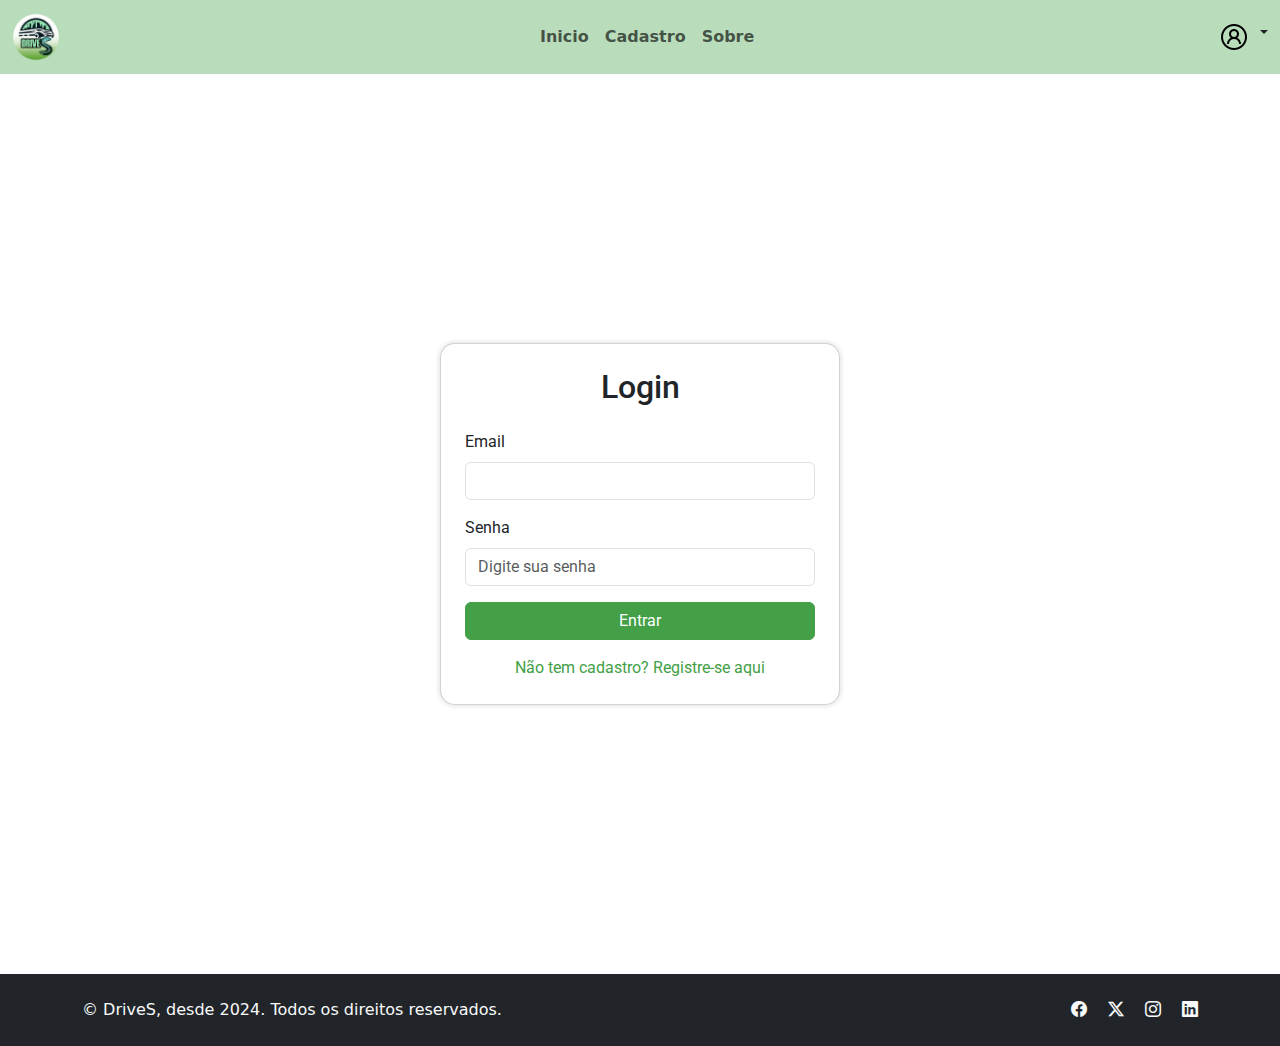
<file: login.html>
<!DOCTYPE html>
<html lang="pt-br">

<head>
    <meta charset="UTF-8">
    <meta name="viewport" content="width=device-width, initial-scale=1.0">
    <!--CSS do Bootstrap via CDN-->
    <link href="https://cdn.jsdelivr.net/npm/bootstrap@5.3.3/dist/css/bootstrap.min.css" rel="stylesheet"
        integrity="sha384-QWTKZyjpPEjISv5WaRU9OFeRpok6YctnYmDr5pNlyT2bRjXh0JMhjY6hW+ALEwIH" crossorigin="anonymous">
    <!--Icones do Bootstrap via CDN-->
    <link rel="stylesheet" href="https://cdn.jsdelivr.net/npm/bootstrap-icons@1.11.3/font/bootstrap-icons.min.css">
    <!--CSS Proprio-->
    <link rel="stylesheet" href="assets/css/login.css" type="text/css">
    <title>DriveS - Login</title>
</head>

<body>
    <header>
        <nav class="navbar navbar-expand-lg navbar-custom">
            <div class="container-fluid">
                <!-- Logo da empresa -->
                <a class="navbar-brand" href="index.html">
                    <img src="assets/images/logotipo.png" alt="Logo" title="homepage" class="d-inline-block align-top">
                </a>
                <!-- Links de navegação -->
                <div class="collapse navbar-collapse justify-content-center" id="navbarNav">
                    <ul class="navbar-nav">
                        <li class="nav-item">
                            <a class="nav-link" aria-current="page" href="index.html">Inicio</a>
                        </li>
                        <li class="nav-item">
                            <a class="nav-link" href="registro.html">Cadastro</a>
                        </li>
                        <li class="nav-item" id="vagasNavItem">
                            <a class="nav-link" href="busca-vaga.html">Buscar Vagas</a>
                        </li>
                        <li class="nav-item">
                            <a class="nav-link" href="sobre.html">Sobre</a>
                        </li>
                    </ul>
                </div>
                <!-- Imagem de login com dropdown -->
                <div class="dropdown ms-auto" id="loginDropdown">
                    <a class="nav-link dropdown-toggle" href="#" id="navbarDropdown" role="button"
                        data-bs-toggle="dropdown" aria-expanded="false">
                        <img src="assets/icons/profile.png" alt="Login" class="d-inline-block align-top">
                    </a>
                    <ul class="dropdown-menu dropdown-menu-end" aria-labelledby="navbarDropdown" id="dropdownMenu">
                        <!-- Links de navegação em telas pequenas -->
                        <li class="d-lg-none"><a class="dropdown-item" href="index.html">Inicio</a></li>
                        <li class="d-lg-none"><a class="dropdown-item" href="registro.html">Cadastro</a></li>
                        <li class="d-lg-none"><a class="dropdown-item" href="busca-vaga.html">Buscar Vagas</a></li>
                        <li class="d-lg-none"><a class="dropdown-item" href="sobre.html">Sobre</a></li>
                        <li class="d-lg-none">
                            <hr class="dropdown-divider">
                        </li>
                        <!-- Links de perfil e configurações -->
                        <li id="loginItem"><a class="dropdown-item" href="login.html">Login</a></li>
                        <li id="profileItem"><a class="dropdown-item" href="#">Perfil</a></li>
                        <li id="settingsItem"><a class="dropdown-item" href="#">Configuração</a></li>
                        <li id="dividerItem">
                            <hr class="dropdown-divider">
                        </li>
                        <li id="logoutItem"><a class="dropdown-item" href="#">Logout</a></li>
                    </ul>
                </div>
            </div>
        </nav>
    </header>

    <main>
        <div class="container d-flex justify-content-center align-items-center vh-100">
            <div class="card p-4" style="max-width: 400px; width: 100%;">
                <h2 class="card-title text-center mb-4">Login</h2>
                <form>
                    <div class="mb-3">
                        <label for="email" class="form-label">Email</label>
                        <input type="email" class="form-control" id="email-login" name="email"
                            pattern="[a-zA-Z0-9._%+-]+@[a-zA-Z0-9.-]+\.[a-zA-Z]{2,}" required>
                    </div>
                    <div class="mb-3">
                        <label for="senha" class="form-label">Senha</label>
                        <input type="password" class="form-control" id="senha-login" placeholder="Digite sua senha" maxlength="8"
                            required>
                    </div>
                    <div class="d-grid">
                        <button type="submit" class="btn btn-primary">Entrar</button>
                    </div>
                    <div class="mt-3 text-center">
                        <a href="registro.html">Não tem cadastro? Registre-se aqui</a>
                    </div>
                </form>
            </div>
        </div>
    </main>

    <footer class="bg-dark py-4">
        <div class="container d-flex justify-content-between align-items-center">
            <p class="mb-0 text-light text-center">&copy; DriveS, desde 2024. Todos os direitos reservados.</p>
            <div class="social-icons">
                <a href="https://www.facebook.com/" target="_blank" class="text-decoration-none me-3"><i
                        class="bi bi-facebook text-light"></i></a>
                <a href="https://x.com/" target="_blank" class="text-decoration-none me-3"><i
                        class="bi bi-twitter-x text-light"></i></a>
                <a href="https://www.instagram.com/" target="_blank" class="text-decoration-none me-3"><i
                        class="bi bi-instagram text-light"></i></a>
                <a href="https://br.linkedin.com/" target="_blank" class="text-decoration-none"><i
                        class="bi bi-linkedin text-light"></i></a>
            </div>
        </div>
    </footer>

    <!--jQuerry via CDN-->
    <script src="https://code.jquery.com/jquery-3.7.1.js"
        integrity="sha256-eKhayi8LEQwp4NKxN+CfCh+3qOVUtJn3QNZ0TciWLP4=" crossorigin="anonymous"></script>
    <!--Javascript e Pooper do Bootstrap via CDN-->
    <script src="https://cdn.jsdelivr.net/npm/bootstrap@5.3.3/dist/js/bootstrap.bundle.min.js"
        integrity="sha384-YvpcrYf0tY3lHB60NNkmXc5s9fDVZLESaAA55NDzOxhy9GkcIdslK1eN7N6jIeHz"
        crossorigin="anonymous"></script>
    <!--Meu Script personalizado-->
    <script src="assets/js/global.js"></script>
    <script src="assets/js/login.js"></script>
</body>

</html>
</file>
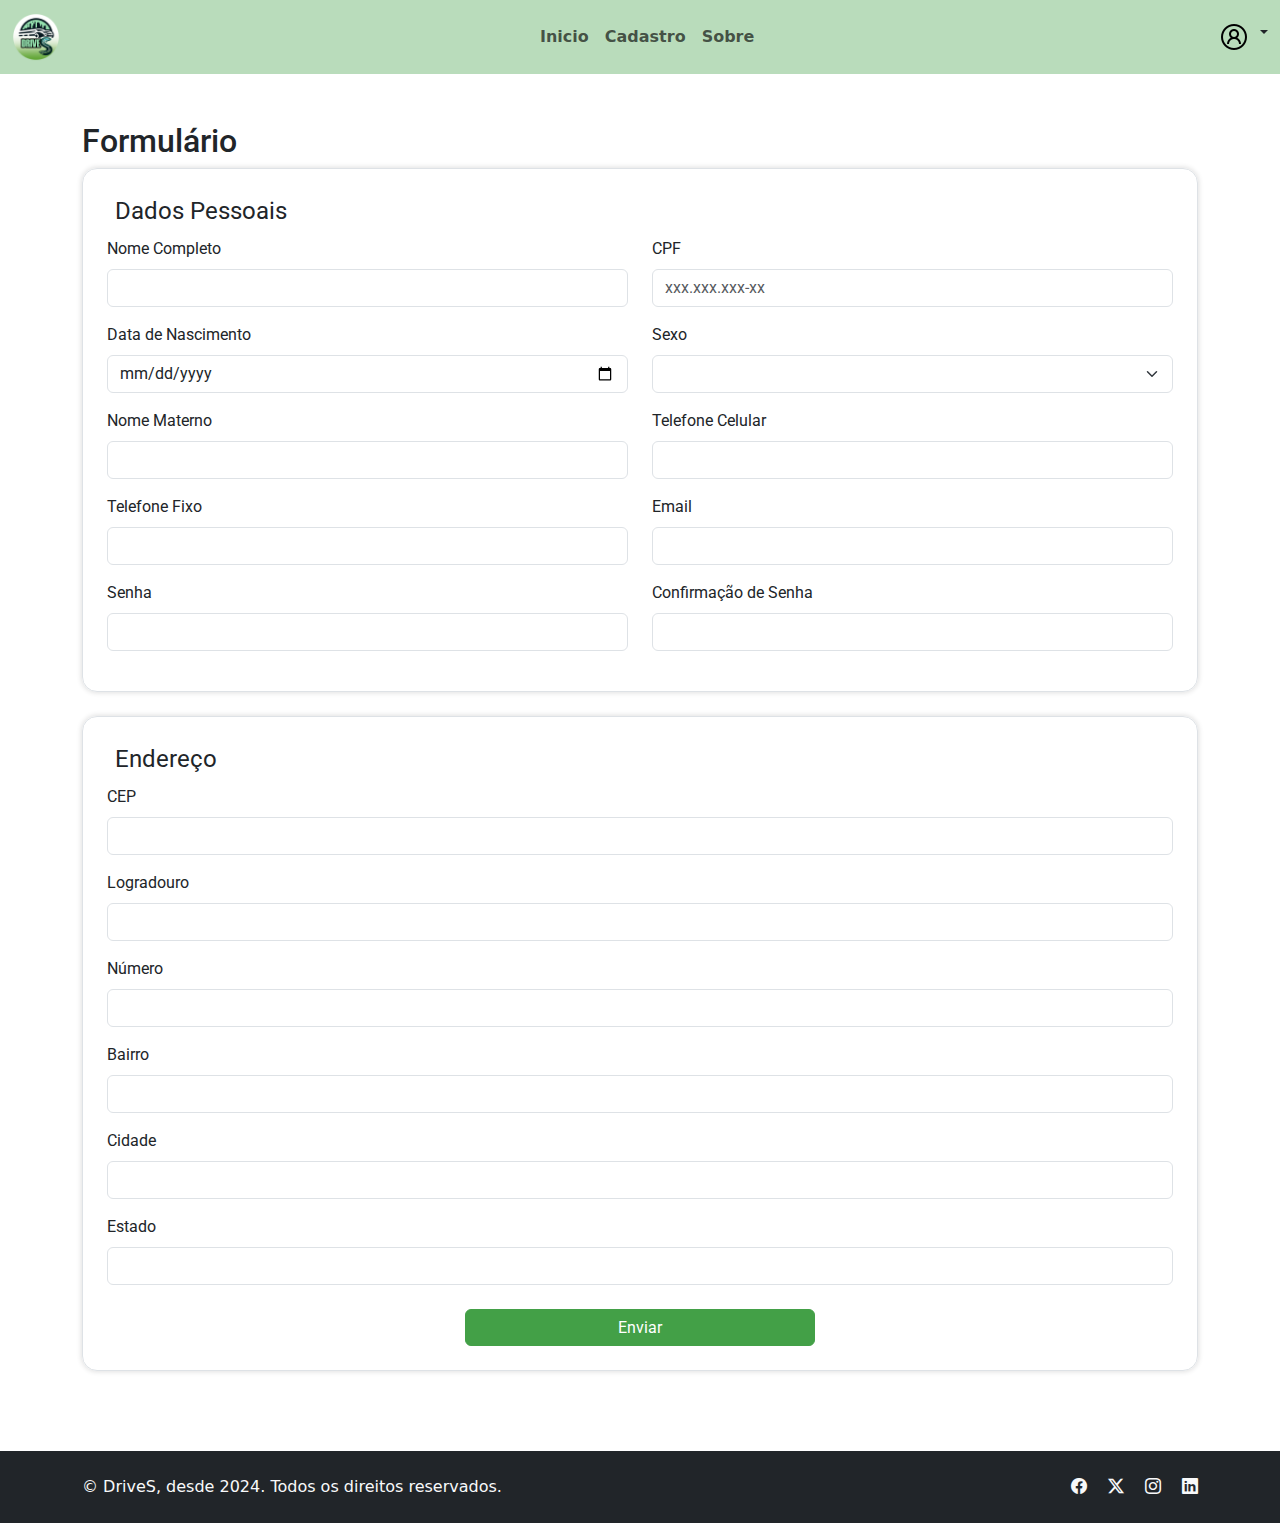
<file: registro.html>
<!DOCTYPE html>
<html lang="pt-br">

<head>
    <meta charset="UTF-8">
    <meta name="viewport" content="width=device-width, initial-scale=1.0">
    <!--CSS do Bootstrap via CDN-->
    <link href="https://cdn.jsdelivr.net/npm/bootstrap@5.3.3/dist/css/bootstrap.min.css" rel="stylesheet"
        integrity="sha384-QWTKZyjpPEjISv5WaRU9OFeRpok6YctnYmDr5pNlyT2bRjXh0JMhjY6hW+ALEwIH" crossorigin="anonymous">
    <!--Icones do Bootstrap via CDN-->
    <link rel="stylesheet" href="https://cdn.jsdelivr.net/npm/bootstrap-icons@1.11.3/font/bootstrap-icons.min.css">
    <!--CSS Proprio-->
    <link rel="stylesheet" href="assets/css/registro.css" type="text/css">
    <title>DriveS - Cadastro</title>
</head>

<body>
    <header>
        <nav class="navbar navbar-expand-lg navbar-custom">
            <div class="container-fluid">
                <!-- Logo da empresa -->
                <a class="navbar-brand" href="index.html">
                    <img src="assets/images/logotipo.png" alt="Logo" title="homepage" class="d-inline-block align-top">
                </a>
                <!-- Links de navegação -->
                <div class="collapse navbar-collapse justify-content-center" id="navbarNav">
                    <ul class="navbar-nav">
                        <li class="nav-item">
                            <a class="nav-link" aria-current="page" href="index.html">Inicio</a>
                        </li>
                        <li class="nav-item">
                            <a class="nav-link" href="registro.html">Cadastro</a>
                        </li>
                        <li class="nav-item" id="vagasNavItem">
                            <a class="nav-link" href="busca-vaga.html">Buscar Vagas</a>
                        </li>
                        <li class="nav-item">
                            <a class="nav-link" href="sobre.html">Sobre</a>
                        </li>
                    </ul>
                </div>
                <!-- Imagem de login com dropdown -->
                <div class="dropdown ms-auto" id="loginDropdown">
                    <a class="nav-link dropdown-toggle" href="#" id="navbarDropdown" role="button"
                        data-bs-toggle="dropdown" aria-expanded="false">
                        <img src="assets/icons/profile.png" alt="Login" class="d-inline-block align-top">
                    </a>
                    <ul class="dropdown-menu dropdown-menu-end" aria-labelledby="navbarDropdown" id="dropdownMenu">
                        <!-- Links de navegação em telas pequenas -->
                        <li class="d-lg-none"><a class="dropdown-item" href="index.html">Inicio</a></li>
                        <li class="d-lg-none"><a class="dropdown-item" href="registro.html">Cadastro</a></li>
                        <li class="d-lg-none"><a class="dropdown-item" href="busca-vaga.html">Buscar Vagas</a></li>
                        <li class="d-lg-none"><a class="dropdown-item" href="sobre.html">Sobre</a></li>
                        <li class="d-lg-none">
                            <hr class="dropdown-divider">
                        </li>
                        <!-- Links de perfil e configurações -->
                        <li id="loginItem"><a class="dropdown-item" href="login.html">Login</a></li>
                        <li id="profileItem"><a class="dropdown-item" href="#">Perfil</a></li>
                        <li id="settingsItem"><a class="dropdown-item" href="#">Configuração</a></li>
                        <li id="dividerItem">
                            <hr class="dropdown-divider">
                        </li>
                        <li id="logoutItem"><a class="dropdown-item" href="#">Logout</a></li>
                    </ul>
                </div>
            </div>
        </nav>
    </header>


    <main>
        <div class="container mt-5">
            <h2>Formulário</h2>
            <form id="registroForm">
                <!-- Formulário de Dados Pessoais -->
                <fieldset class="border p-4 mb-4">
                    <legend class="w-auto px-2">Dados Pessoais</legend>
                    <div class="row">
                        <div class="col-md-6 mb-3">
                            <label for="nome" class="form-label">Nome Completo</label>
                            <input type="text" class="form-control" id="nome" name="nome" minlength="15" maxlength="60"
                                required>
                        </div>
                        <div class="col-md-6 mb-3">
                            <label for="cpf" class="form-label">CPF</label>
                            <input type="text" class="form-control" id="cpf" name="cpf" placeholder="xxx.xxx.xxx-xx"
                                required>
                        </div>
                        <div class="col-md-6 mb-3">
                            <label for="data_nascimento" class="form-label">Data de Nascimento</label>
                            <input type="date" class="form-control" id="data_nascimento" name="data_nascimento"
                                required>
                        </div>
                        <div class="col-md-6 mb-3">
                            <label for="gender" class="form-label">Sexo</label>
                            <select class="form-select" id="genero" name="genero" required>
                                <option value="" disabled selected></option>
                                <option value="male">Masculino</option>
                                <option value="female">Feminino</option>
                                <option value="other">Outro</option>
                            </select>
                        </div>

                        <div class="col-md-6 mb-3">
                            <label for="nome_materno" class="form-label">Nome Materno</label>
                            <input type="text" class="form-control" id="nome_materno" name="nome_materno" required>
                        </div>
                        <div class="col-md-6 mb-3">
                            <label for="telefone_celular" class="form-label">Telefone Celular</label>
                            <input type="tel" class="form-control" id="telefone_celular" name="telefone_celular"
                                required>
                        </div>
                        <div class="col-md-6 mb-3">
                            <label for="telefone_fixo" class="form-label">Telefone Fixo</label>
                            <input type="tel" class="form-control" id="telefone_fixo" name="telefone_fixo">
                        </div>
                        <div class="col-md-6 mb-3">
                            <label for="email" class="form-label">Email</label>
                            <input type="email" class="form-control" id="email-registro" name="email"
                                pattern="[a-zA-Z0-9._%+-]+@[a-zA-Z0-9.-]+\.[a-zA-Z]{2,}"
                                title="Por favor, insira um endereço de email válido." required>
                        </div>

                        <div class="col-md-6 mb-3">
                            <label for="senha" class="form-label">Senha</label>
                            <input type="password" class="form-control" id="senha-registro" name="senha"
                                pattern="[a-zA-Z]{8}" maxlength="8"
                                title="A senha deve ter exatamente 8 caracteres alfabéticos." required>
                        </div>
                        <div class="col-md-6 mb-3">
                            <label for="confirm_senha" class="form-label">Confirmação de Senha</label>
                            <input type="password" class="form-control" id="confirm_senha" name="confirm_senha"
                                pattern="[a-zA-Z]{8}" maxlength="8"
                                title="A senha deve ter exatamente 8 caracteres alfabéticos." required>
                        </div>
                    </div>
                </fieldset>

                <!-- Formulário de Endereço -->
                <fieldset class="border p-4">
                    <legend class="w-auto px-2">Endereço</legend>
                    <div class="mb-3">
                        <div class="mb-3">
                            <label for="cep" class="form-label">CEP</label>
                            <input type="text" class="form-control" id="cep" name="cep" required>
                        </div>
                        <label for="logradouro" class="form-label">Logradouro</label>
                        <input type="text" class="form-control" id="rua" name="rua" required>
                    </div>
                    <div class="mb-3">
                        <label for="numero" class="form-label">Número</label>
                        <input type="text" class="form-control" id="numero" name="numero" required>
                    </div>
                    <div class="mb-3">
                        <label for="bairro" class="form-label">Bairro</label>
                        <input type="text" class="form-control" id="bairro" name="bairro" required>
                    </div>
                    <div class="mb-3">
                        <label for="cidade" class="form-label">Cidade</label>
                        <input type="text" class="form-control" id="cidade" name="cidade" required>
                    </div>
                    <div class="mb-3">
                        <label for="estado" class="form-label">Estado</label>
                        <input type="text" class="form-control" id="estado" name="estado" required>
                    </div>

                    <div class="text-center mt-4">
                        <button type="submit" class="btn btn-primary">Enviar</button>
                    </div>
                </fieldset>
            </form>
        </div>
    </main>

    <footer class="bg-dark py-4">
        <div class="container d-flex justify-content-between align-items-center">
            <p class="mb-0 text-light text-center">&copy; DriveS, desde 2024. Todos os direitos reservados.</p>
            <div class="social-icons">
                <a href="https://www.facebook.com/" target="_blank" class="text-decoration-none me-3"><i
                        class="bi bi-facebook text-light"></i></a>
                <a href="https://x.com/" target="_blank" class="text-decoration-none me-3"><i
                        class="bi bi-twitter-x text-light"></i></a>
                <a href="https://www.instagram.com/" target="_blank" class="text-decoration-none me-3"><i
                        class="bi bi-instagram text-light"></i></a>
                <a href="https://br.linkedin.com/" target="_blank" class="text-decoration-none"><i
                        class="bi bi-linkedin text-light"></i></a>
            </div>
        </div>
    </footer>

    <!--jQuerry via CDN-->
    <script src="https://code.jquery.com/jquery-3.7.1.js"
        integrity="sha256-eKhayi8LEQwp4NKxN+CfCh+3qOVUtJn3QNZ0TciWLP4=" crossorigin="anonymous"></script>
    <!--Javascript e Pooper do Bootstrap via CDN-->
    <script src="https://cdn.jsdelivr.net/npm/bootstrap@5.3.3/dist/js/bootstrap.bundle.min.js"
        integrity="sha384-YvpcrYf0tY3lHB60NNkmXc5s9fDVZLESaAA55NDzOxhy9GkcIdslK1eN7N6jIeHz"
        crossorigin="anonymous"></script>
    <!--Meu Script personalizado-->
    <script src="assets/js/validacao.js"></script>
    <script src="assets/js/cep.js"></script>
    <script src="assets/js/global.js"></script>
    <script src="assets/js/registro.js"></script>
</body>

</html>
</file>
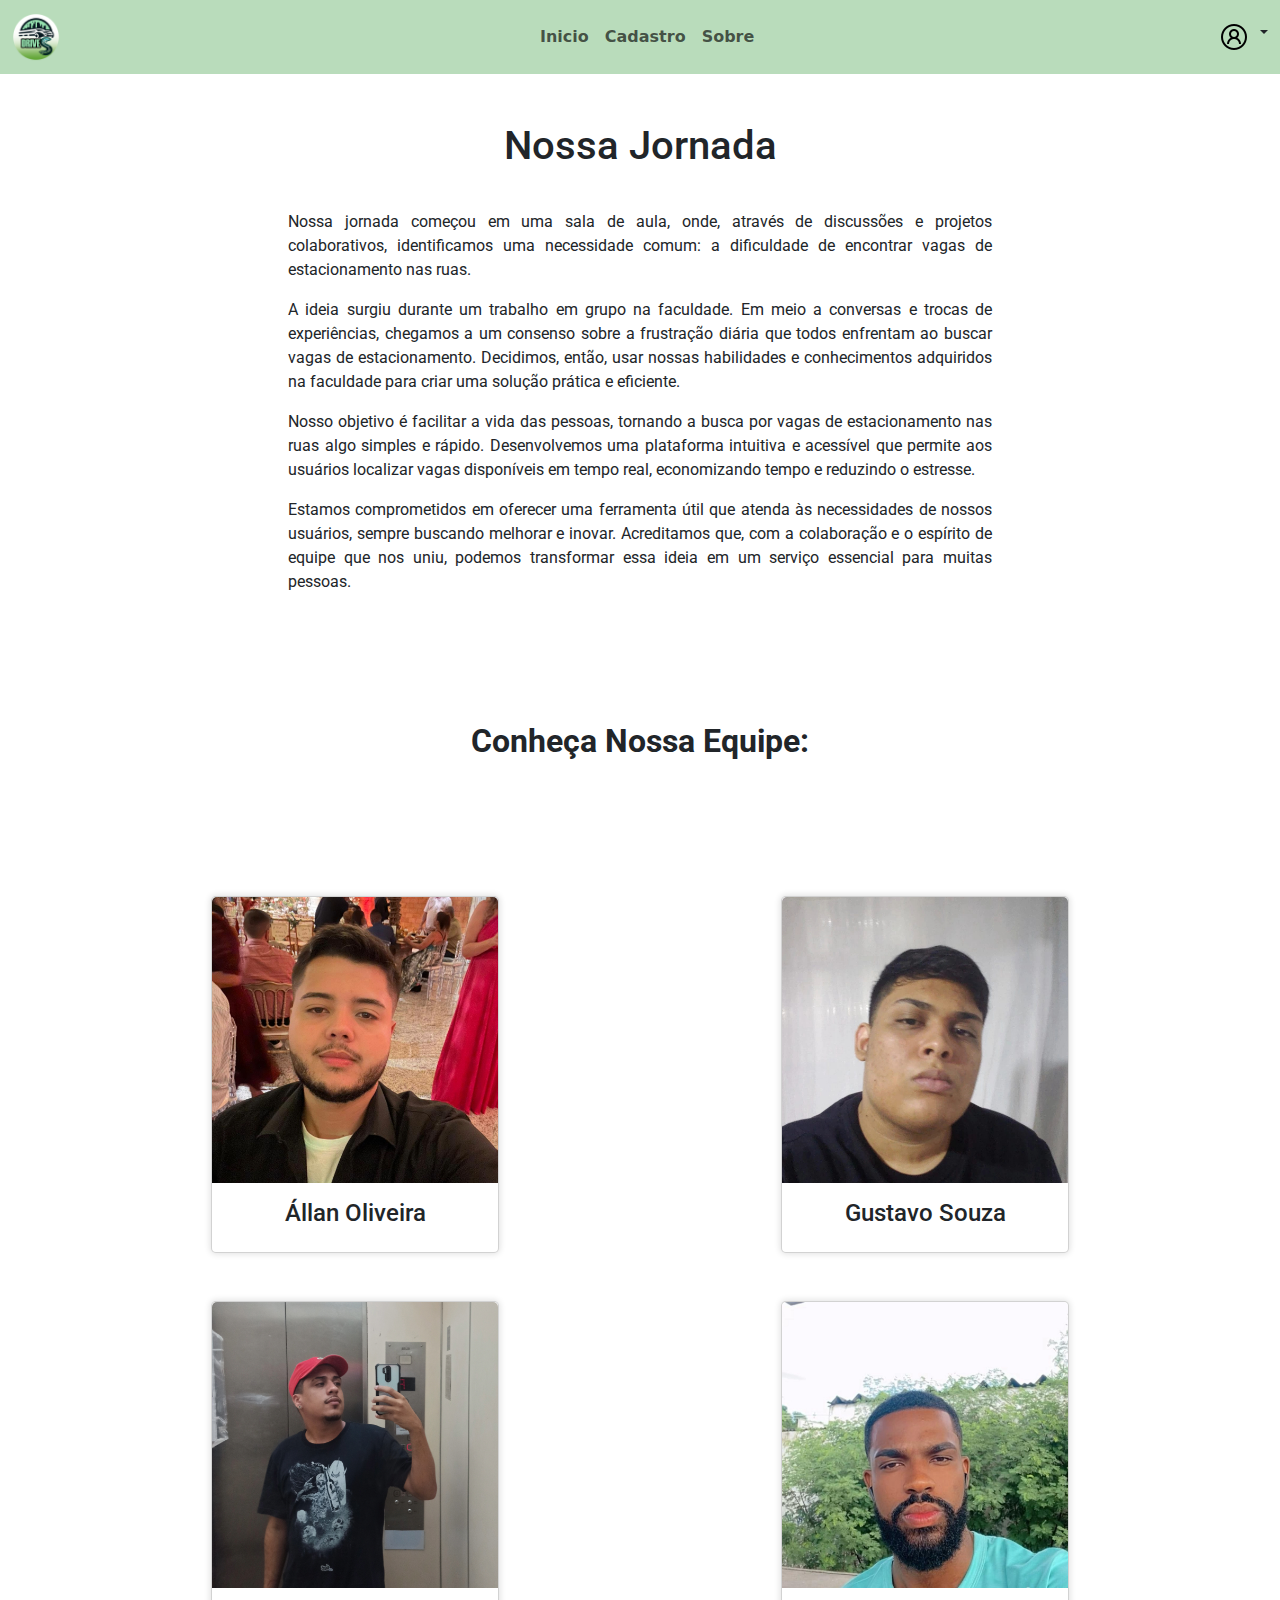
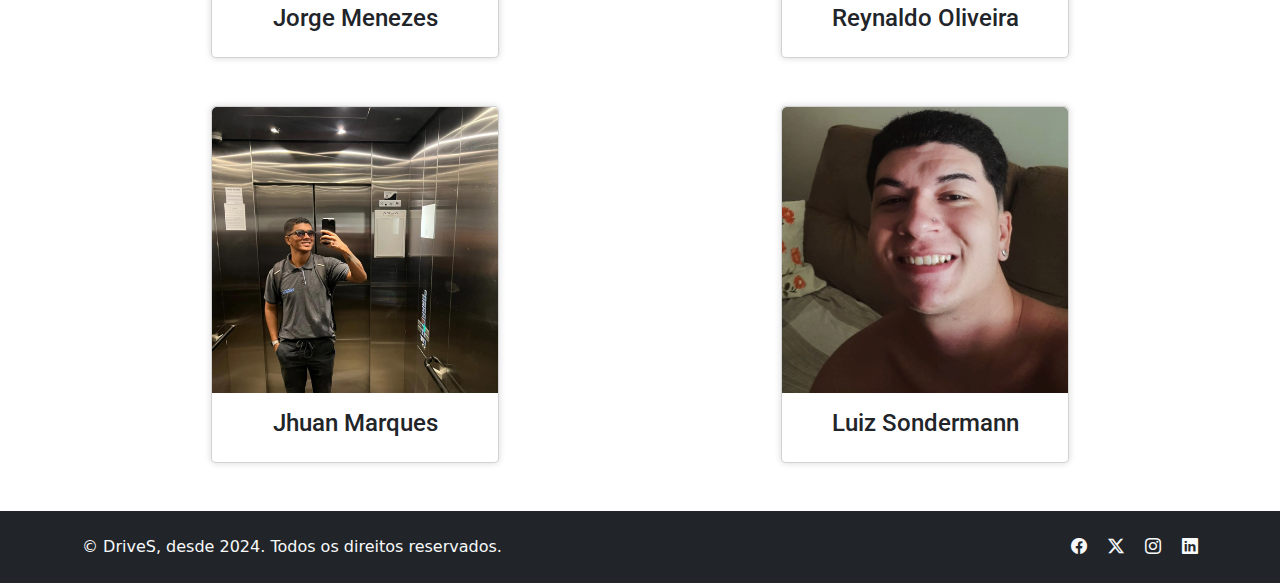
<file: sobre.html>
<!DOCTYPE html>
<html lang="pt-br">

<head>
    <meta charset="UTF-8">
    <meta name="viewport" content="width=device-width, initial-scale=1.0">
    <!--CSS do Bootstrap via CDN-->
    <link href="https://cdn.jsdelivr.net/npm/bootstrap@5.3.3/dist/css/bootstrap.min.css" rel="stylesheet"
        integrity="sha384-QWTKZyjpPEjISv5WaRU9OFeRpok6YctnYmDr5pNlyT2bRjXh0JMhjY6hW+ALEwIH" crossorigin="anonymous">
    <!--Icones do Bootstrap via CDN-->
    <link rel="stylesheet" href="https://cdn.jsdelivr.net/npm/bootstrap-icons@1.11.3/font/bootstrap-icons.min.css">
    <!--CSS Proprio-->
    <link rel="stylesheet" href="assets/css/sobre.css" type="text/css">
    <title>DriveS - Sobre</title>
</head>

<body>
    <header>
        <nav class="navbar navbar-expand-lg navbar-custom">
            <div class="container-fluid">
                <!-- Logo da empresa -->
                <a class="navbar-brand" href="index.html">
                    <img src="assets/images/logotipo.png" alt="Logo" title="homepage" class="d-inline-block align-top">
                </a>
                <!-- Links de navegação -->
                <div class="collapse navbar-collapse justify-content-center" id="navbarNav">
                    <ul class="navbar-nav">
                        <li class="nav-item">
                            <a class="nav-link" aria-current="page" href="index.html">Inicio</a>
                        </li>
                        <li class="nav-item">
                            <a class="nav-link" href="registro.html">Cadastro</a>
                        </li>
                        <li class="nav-item" id="vagasNavItem">
                            <a class="nav-link" href="busca-vaga.html">Buscar Vagas</a>
                        </li>
                        <li class="nav-item">
                            <a class="nav-link" href="sobre.html">Sobre</a>
                        </li>
                    </ul>
                </div>
                <!-- Imagem de login com dropdown -->
                <div class="dropdown ms-auto" id="loginDropdown">
                    <a class="nav-link dropdown-toggle" href="#" id="navbarDropdown" role="button"
                        data-bs-toggle="dropdown" aria-expanded="false">
                        <img src="assets/icons/profile.png" alt="Login" class="d-inline-block align-top">
                    </a>
                    <ul class="dropdown-menu dropdown-menu-end" aria-labelledby="navbarDropdown" id="dropdownMenu">
                        <!-- Links de navegação em telas pequenas -->
                        <li class="d-lg-none"><a class="dropdown-item" href="index.html">Inicio</a></li>
                        <li class="d-lg-none"><a class="dropdown-item" href="registro.html">Cadastro</a></li>
                        <li class="d-lg-none"><a class="dropdown-item" href="busca-vaga.html">Buscar Vagas</a></li>
                        <li class="d-lg-none"><a class="dropdown-item" href="sobre.html">Sobre</a></li>
                        <li class="d-lg-none">
                            <hr class="dropdown-divider">
                        </li>
                        <!-- Links de perfil e configurações -->
                        <li id="loginItem"><a class="dropdown-item" href="login.html">Login</a></li>
                        <li id="profileItem"><a class="dropdown-item" href="#">Perfil</a></li>
                        <li id="settingsItem"><a class="dropdown-item" href="#">Configuração</a></li>
                        <li id="dividerItem">
                            <hr class="dropdown-divider">
                        </li>
                        <li id="logoutItem"><a class="dropdown-item" href="#">Logout</a></li>
                    </ul>
                </div>
            </div>
        </nav>
    </header>


    <main>
        <section class="py-5">
            <div class="container">
                <div class="row">
                    <div class="col-md-8 offset-md-2">
                        <article>
                            <header class="mb-4">
                                <h1 class="text-center">Nossa Jornada</h1>
                            </header>
                            <div class="card border-0">
                                <div class="card-body" id="text-sobre">
                                    <p>
                                        Nossa jornada começou em uma sala de aula, onde, através de discussões e
                                        projetos colaborativos, identificamos uma necessidade comum: a dificuldade de
                                        encontrar vagas de estacionamento nas ruas.
                                    </p>
                                    <p>
                                        A ideia surgiu durante um trabalho em grupo na faculdade. Em meio a conversas e
                                        trocas de experiências, chegamos a um consenso sobre a frustração diária que
                                        todos enfrentam ao buscar vagas de estacionamento. Decidimos, então, usar nossas
                                        habilidades e conhecimentos adquiridos na faculdade para criar uma solução
                                        prática e eficiente.
                                    </p>
                                    <p>
                                        Nosso objetivo é facilitar a vida das pessoas, tornando a busca por vagas de
                                        estacionamento nas ruas algo simples e rápido. Desenvolvemos uma plataforma
                                        intuitiva e acessível que permite aos usuários localizar vagas disponíveis em
                                        tempo real, economizando tempo e reduzindo o estresse.
                                    </p>
                                    <p>
                                        Estamos comprometidos em oferecer uma ferramenta útil que atenda às necessidades
                                        de nossos usuários, sempre buscando melhorar e inovar. Acreditamos que, com a
                                        colaboração e o espírito de equipe que nos uniu, podemos transformar essa ideia
                                        em um serviço essencial para muitas pessoas.
                                    </p>
                                </div>
                            </div>
                        </article>
                    </div>
                </div>
            </div>
        </section>
        <section class="py-5 d-flex align-items-center">
            <div class="container">
                <h2 class="text-center mb-4" id="equipe">Conheça Nossa Equipe:</h2>

                <div class="row row-cols-1 row-cols-md-2 g-4 justify-content-center">
                    <!-- Primeira linha com 2 cards -->
                    <div class="col d-flex justify-content-center">
                        <div class="card team-card">
                            <img src="assets/images/team/Allan.jpg" class="card-img-top" alt="Foto do Integrante 1">
                            <div class="card-body">
                                <h5 class="card-title">Állan Oliveira</h5>
                            </div>
                        </div>
                    </div>
                    <div class="col d-flex justify-content-center">
                        <div class="card team-card">
                            <img src="assets/images/team/gustavo.jpg" class="card-img-top" alt="Foto do Integrante 2">
                            <div class="card-body">
                                <h5 class="card-title">Gustavo Souza</h5>
                            </div>
                        </div>
                    </div>
                </div>

                <!-- Segunda linha com 2 cards -->
                <div class="row row-cols-1 row-cols-md-2 g-4 mt-4 justify-content-center">
                    <div class="col d-flex justify-content-center">
                        <div class="card team-card">
                            <img src="assets/images/team/menezes.jpg" class="card-img-top" alt="Foto do Integrante 3">
                            <div class="card-body">
                                <h5 class="card-title">Jorge Menezes</h5>
                            </div>
                        </div>
                    </div>
                    <div class="col d-flex justify-content-center">
                        <div class="card team-card">
                            <img src="assets/images/team/reynaldo.jpg" class="card-img-top" alt="Foto do Integrante 4">
                            <div class="card-body">
                                <h5 class="card-title">Reynaldo Oliveira</h5>
                            </div>
                        </div>
                    </div>
                </div>

                <!-- Terceira linha com 2 cards -->
                <div class="row row-cols-1 row-cols-md-2 g-4 mt-4 justify-content-center">
                    <div class="col d-flex justify-content-center">
                        <div class="card team-card">
                            <img src="assets/images/team/Jhuan.jpg" class="card-img-top" alt="Foto do Integrante 5">
                            <div class="card-body">
                                <h5 class="card-title">Jhuan Marques</h5>
                            </div>
                        </div>
                    </div>
                    <div class="col d-flex justify-content-center">
                        <div class="card team-card">
                            <img src="assets/images/team/luiz.jpg" class="card-img-top" alt="Foto do Integrante 6">
                            <div class="card-body">
                                <h5 class="card-title">Luiz Sondermann</h5>
                            </div>
                        </div>
                    </div>
                </div>
            </div>
        </section>


    </main>

    <footer class="bg-dark py-4">
        <div class="container d-flex justify-content-between align-items-center">
            <p class="mb-0 text-light text-center">&copy; DriveS, desde 2024. Todos os direitos reservados.</p>
            <div class="social-icons">
                <a href="https://www.facebook.com/" target="_blank" class="text-decoration-none me-3"><i
                        class="bi bi-facebook text-light"></i></a>
                <a href="https://x.com/" target="_blank" class="text-decoration-none me-3"><i
                        class="bi bi-twitter-x text-light"></i></a>
                <a href="https://www.instagram.com/" target="_blank" class="text-decoration-none me-3"><i
                        class="bi bi-instagram text-light"></i></a>
                <a href="https://br.linkedin.com/" target="_blank" class="text-decoration-none"><i
                        class="bi bi-linkedin text-light"></i></a>
            </div>
        </div>
    </footer>

    <!--jQuerry via CDN-->
    <script src="https://code.jquery.com/jquery-3.7.1.js"
        integrity="sha256-eKhayi8LEQwp4NKxN+CfCh+3qOVUtJn3QNZ0TciWLP4=" crossorigin="anonymous"></script>
    <!--Javascript e Pooper do Bootstrap via CDN-->
    <script src="https://cdn.jsdelivr.net/npm/bootstrap@5.3.3/dist/js/bootstrap.bundle.min.js"
        integrity="sha384-YvpcrYf0tY3lHB60NNkmXc5s9fDVZLESaAA55NDzOxhy9GkcIdslK1eN7N6jIeHz"
        crossorigin="anonymous"></script>
    <!--Meu Script personalizado-->
    <script src="assets/js/global.js"></script>
</body>

</html>
</file>
<file: assets/css/login.css>
@import url('https://fonts.googleapis.com/css2?family=Courier+Prime:ital@0;1&family=Roboto:ital,wght@0,400;0,500;0,700;1,400;1,500&display=swap');

main {
    margin: 0;
    padding: 0;
    font-family: 'Roboto';
}

.navbar {
    background-color: #43a0485f;
    font-weight: 700;
}

.nav-link:hover {
    color: #ffff;
}

.navbar-brand img {
    width: auto;
    height: 3rem;
}

.nav-link img {
    width: auto;
    height: 2rem;

}

.dropdown-item:hover {
    background-color: #43a047;
    color:#ffff
}
#dropdownMenu:hover::after {
    background-color: #43a047;
    color:#ffff
}

.card {
    border-radius: 15px;
    box-shadow: #0000001f 0px 0px 5px 1px;
}

.form-control:focus {
    border-color: #43a047 !important;
    /* Cor da borda ao focar */
    box-shadow: 0 0 0 0.2rem rgba(67, 160, 71, 0.25) !important;
    /* Sombra ao focar */
}

.btn {
    background-color: #43a047;
    border-color: #43a047;
}

.btn:hover {
    background-color: #15861b;
    border-color: #15861b;
}

.mt-3 a {
    color: #43a047;
    text-decoration: none;
}

.mt-3 a:hover {
    color: #15861b;
    text-decoration: underline;

}
</file>
<file: assets/css/registro.css>
@import url('https://fonts.googleapis.com/css2?family=Courier+Prime:ital@0;1&family=Roboto:ital,wght@0,400;0,500;0,700;1,400;1,500&display=swap');

main {
    margin: 0;
    padding: 0;
    font-family: 'Roboto';
}

.navbar {
    background-color: #43a0485f;
    font-weight: 700;
}

.nav-link:hover {
    color: #ffff;
}

.navbar-brand img {
    width: auto;
    height: 3rem;
}

.nav-link img {
    width: auto;
    height: 2rem;

}

.dropdown-item:hover {
    background-color: #43a047;
    color: #ffff
}

#dropdownMenu:hover::after {
    background-color: #43a047;
    color: #ffff
}


fieldset.border {
    border-radius: 15px;
    box-shadow: #0000001f 0px 0px 5px 1px;
    margin-bottom: 5rem;
}

/* Estilo para campos de formulário em foco */
.form-control:focus {
    border-color: #43a047 !important;
    /* Cor da borda ao focar */
    box-shadow: 0 0 0 0.2rem rgba(67, 160, 71, 0.25) !important;
    /* Sombra ao focar */
}



.btn {
    width: 350px;
    height: 37px;
    background-color: #43a047;
    border-color: #43a047;
    font-size: 16px;
}


.btn:hover {
    background-color: #15861b;
    border-color: #15861b;
}
</file>
<file: assets/css/sobre.css>
@import url('https://fonts.googleapis.com/css2?family=Courier+Prime:ital@0;1&family=Roboto:ital,wght@0,400;0,500;0,700;1,400;1,500&display=swap');

main {
    margin: 0;
    padding: 0;
    font-family: 'Roboto';
}

.navbar {
    background-color: #43a0485f;
    font-weight: 700;
}

.nav-link:hover {
    color: #ffff;
}

.navbar-brand img {
    width: auto;
    height: 3rem;
}

.nav-link img {
    width: auto;
    height: 2rem;

}

.dropdown-item:hover {
    background-color: #43a047;
    color: #ffff
}

#dropdownMenu:hover::after {
    background-color: #43a047;
    color: #ffff
}

#equipe {
    font-family: 'Roboto';
    font-weight: 700;
    padding-bottom: 7rem;
}

#text-sobre {
    text-align: justify;
}

.team-card {
    width: 18rem;
    height: 100%;
    border-radius: 5px;
    box-shadow: #0000001f 0px 0px 6px 1px;
}

.team-card .card-img-top {
    height: 100%;
    width: 100%;
}

.team-card .card-body {
    text-align: center;
}

.team-card .card-title {
    font-size: 1.5rem;
}

.team-card .card-text {
    font-size: 1rem;
}
</file>
